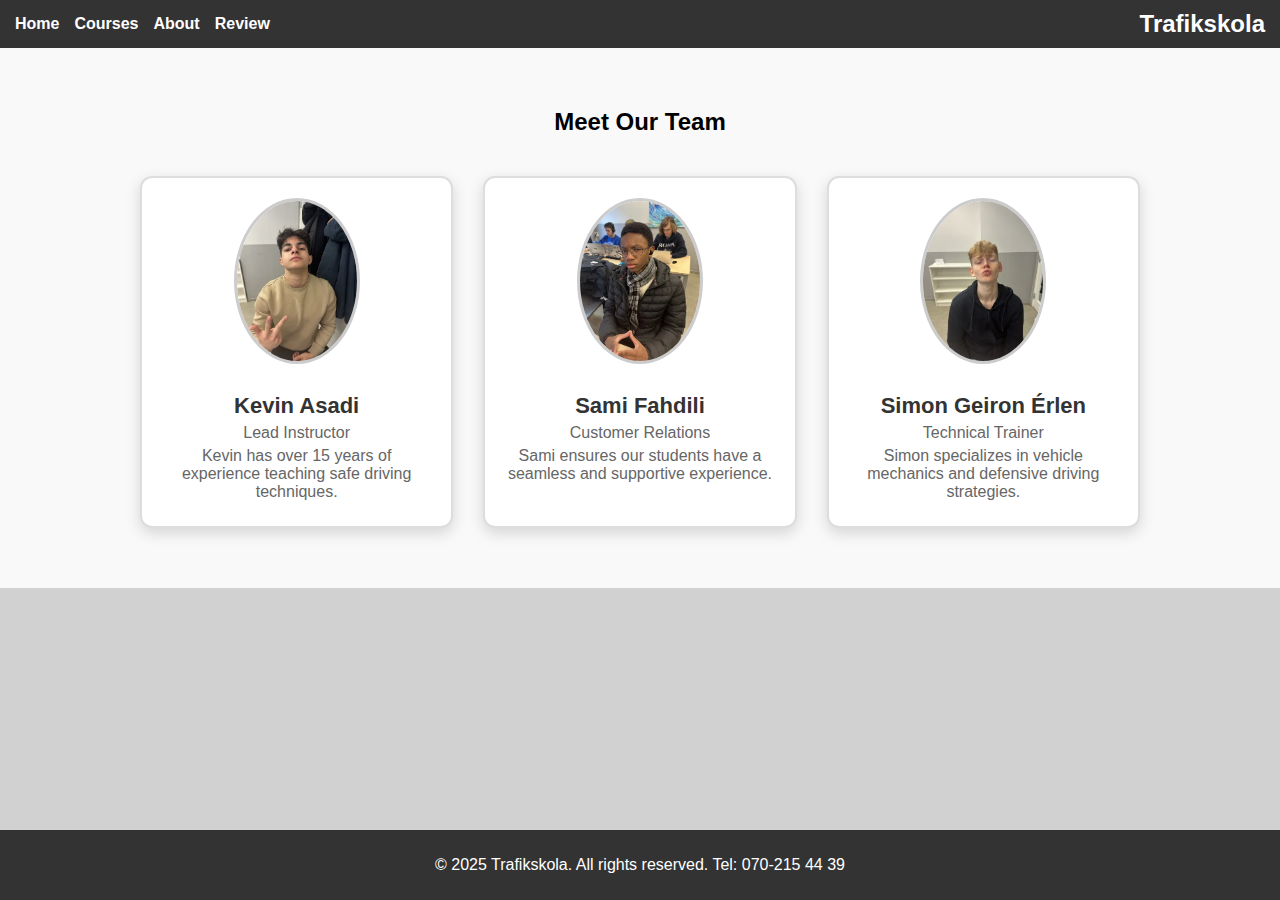
<file: about.html>
<!DOCTYPE html>
<html lang="en">
<head>
    <meta charset="UTF-8">
    <meta name="viewport" content="width=device-width, initial-scale=1.0">
    <link rel="stylesheet" href="css/style.css">
    <title>About Us</title>
</head>
<body>
    <div class="container">
        <header id="header">
            <nav id="nav">
                <ul>
                    <li><a href="index.html">Home</a></li>
                    <li><a href="courses.html">Courses</a></li>
                    <li><a href="about.html">About</a></li>
                    <li><a href="review.html">Review</a></li>
                </ul>
            </nav>
            <div id="logo">
                <h1><a href="index.html">Trafikskola</a></h1>
            </div>
        </header>

        <section id="about-section">
            <h2>Meet Our Team</h2>
            <div class="team-container">
                <div class="team-member">
                    <img src="img/employee1.png" alt="Kevin Asadi">
                    <h3>Kevin Asadi</h3>
                    <p class="position">Lead Instructor</p>
                    <p class="description">Kevin has over 15 years of experience teaching safe driving techniques.</p>
                </div>
                <div class="team-member">
                    <img src="img/employee2.png" alt="Sami Fahdili">
                    <h3>Sami Fahdili</h3>
                    <p class="position">Customer Relations</p>
                    <p class="description">Sami ensures our students have a seamless and supportive experience.</p>
                </div>
                <div class="team-member">
                    <img src="img/employee3.png" alt="Simon Geiron">
                    <h3>Simon Geiron Érlen</h3>                    <p class="position">Technical Trainer</p>
                    <p class="description">Simon specializes in vehicle mechanics and defensive driving strategies.</p>
                </div>
            </div>
        </section>

        <footer id="footer">
            <p>&copy; 2025 Trafikskola. All rights reserved. Tel: 070-215 44 39</p>
        </footer>
    </div>
</body>
</html>
</file>
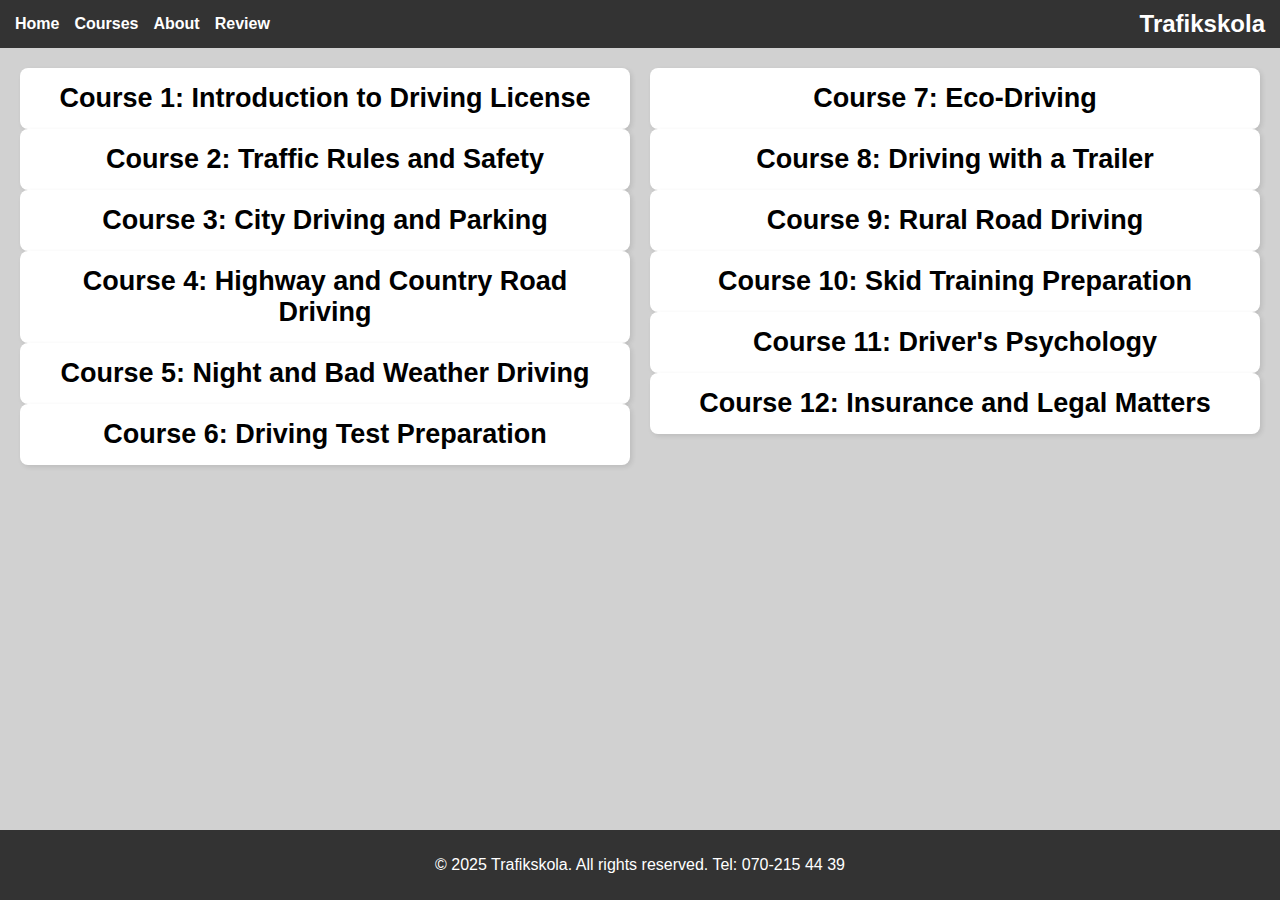
<file: courses.html>
<!DOCTYPE html>
<html lang="en">
<head>
    <meta charset="UTF-8">
    <meta name="viewport" content="width=device-width, initial-scale=1.0">
    <link rel="stylesheet" href="css/style.css">
    <title>Courses</title>
</head>
<div class="container">
    <!-- Header with navigation and title -->
    <header id="header">
        <nav id="nav">
            <ul>
                <li><a href="index.html">Home</a></li>
                <li><a href="courses.html">Courses</a></li>
                <li><a href="about.html">About</a></li>
                <li><a href="review.html">Review</a></li>
            </ul>
        </nav>
        <div id="logo">
            <h1><a href="index.html">Trafikskola</a></h1>
        </div>
        
    </header>
<body>
    <section class="box-container">
        <div class="box-column">
            <div class="box" onclick="toggleBox(this)">
                <h2>Course 1: Introduction to Driving License</h2>
                <p class="box-content">This course provides a basic introduction to obtaining a driver's license...</p>
            </div>
    
            <div class="box" onclick="toggleBox(this)">
                <h2>Course 2: Traffic Rules and Safety</h2>
                <p class="box-content">Learn all the important traffic rules, road signs, and safety regulations...</p>
            </div>
    
            <div class="box" onclick="toggleBox(this)">
                <h2>Course 3: City Driving and Parking</h2>
                <p class="box-content">Gain a deeper understanding of how to drive in city traffic...</p>
            </div>
    
            <div class="box" onclick="toggleBox(this)">
                <h2>Course 4: Highway and Country Road Driving</h2>
                <p class="box-content">This course focuses on driving on country roads and highways...</p>
            </div>
    
            <div class="box" onclick="toggleBox(this)">
                <h2>Course 5: Night and Bad Weather Driving</h2>
                <p class="box-content">Driving in the dark and in poor weather conditions requires extra knowledge...</p>
            </div>
    
            <div class="box" onclick="toggleBox(this)">
                <h2>Course 6: Driving Test Preparation</h2>
                <p class="box-content">The final course helps you prepare for your driving test...</p>
            </div>
        </div>
    
        <div class="box-column">
            <div class="box" onclick="toggleBox(this)">
                <h2>Course 7: Eco-Driving</h2>
                <p class="box-content">Learn how to drive fuel-efficiently and save money...</p>
            </div>
    
            <div class="box" onclick="toggleBox(this)">
                <h2>Course 8: Driving with a Trailer</h2>
                <p class="box-content">A course for those who want to learn how to drive with a trailer...</p>
            </div>
    
            <div class="box" onclick="toggleBox(this)">
                <h2>Course 9: Rural Road Driving</h2>
                <p class="box-content">Techniques for safe driving on rural roads and smaller routes...</p>
            </div>
    
            <div class="box" onclick="toggleBox(this)">
                <h2>Course 10: Skid Training Preparation</h2>
                <p class="box-content">How to handle slippery roads and difficult driving conditions...</p>
            </div>
    
            <div class="box" onclick="toggleBox(this)">
                <h2>Course 11: Driver's Psychology</h2>
                <p class="box-content">How stress, fatigue, and emotions affect your driving ability...</p>
            </div>
    
            <div class="box" onclick="toggleBox(this)">
                <h2>Course 12: Insurance and Legal Matters</h2>
                <p class="box-content">What you need to know about traffic insurance and traffic laws...</p>
            </div>
        </div>
    </section>
    
    

        <footer id="footer">
            <p>&copy; 2025 Trafikskola. All rights reserved. Tel: 070-215 44 39</p>
        </footer>
    </div>

    <script src="js/kevin.js"></script>
</body>
</html>
</file>
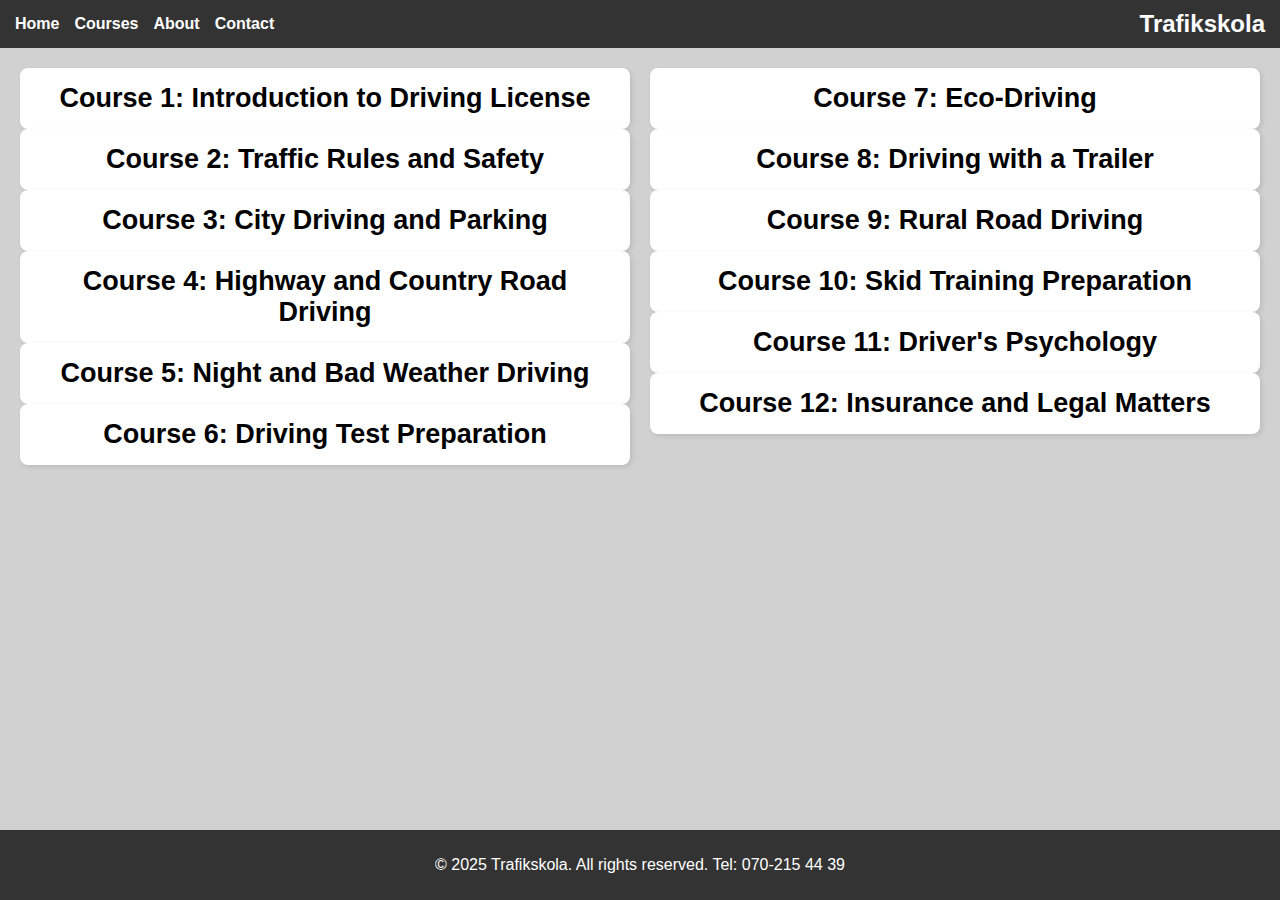
<file: index2.html>
<!DOCTYPE html>
<html lang="en">
<head>
    <meta charset="UTF-8">
    <meta name="viewport" content="width=device-width, initial-scale=1.0">
    <link rel="stylesheet" href="css/style.css">
    <title>Courses</title>
</head>
<div class="container">
    <!-- Header with navigation and title -->
    <header id="header">
        <nav id="nav">
            <ul>
                <li><a href="http://127.0.0.1:5500/index.html">Home</a></li>
                <li><a href="http://127.0.0.1:5500/index2.html">Courses</a></li>
                <li><a href="#about">About</a></li>
                <li><a href="#contact">Contact</a></li>
            </ul>
        </nav>
        <div id="logo">
            <h1><a href="http://127.0.0.1:5500/index.html">Trafikskola</a></h1>
        </div>
        
    </header>
<body>
    <section class="box-container">
        <div class="box-column">
            <div class="box" onclick="toggleBox(this)">
                <h2>Course 1: Introduction to Driving License</h2>
                <p class="box-content">This course provides a basic introduction to obtaining a driver's license...</p>
            </div>
    
            <div class="box" onclick="toggleBox(this)">
                <h2>Course 2: Traffic Rules and Safety</h2>
                <p class="box-content">Learn all the important traffic rules, road signs, and safety regulations...</p>
            </div>
    
            <div class="box" onclick="toggleBox(this)">
                <h2>Course 3: City Driving and Parking</h2>
                <p class="box-content">Gain a deeper understanding of how to drive in city traffic...</p>
            </div>
    
            <div class="box" onclick="toggleBox(this)">
                <h2>Course 4: Highway and Country Road Driving</h2>
                <p class="box-content">This course focuses on driving on country roads and highways...</p>
            </div>
    
            <div class="box" onclick="toggleBox(this)">
                <h2>Course 5: Night and Bad Weather Driving</h2>
                <p class="box-content">Driving in the dark and in poor weather conditions requires extra knowledge...</p>
            </div>
    
            <div class="box" onclick="toggleBox(this)">
                <h2>Course 6: Driving Test Preparation</h2>
                <p class="box-content">The final course helps you prepare for your driving test...</p>
            </div>
        </div>
    
        <div class="box-column">
            <div class="box" onclick="toggleBox(this)">
                <h2>Course 7: Eco-Driving</h2>
                <p class="box-content">Learn how to drive fuel-efficiently and save money...</p>
            </div>
    
            <div class="box" onclick="toggleBox(this)">
                <h2>Course 8: Driving with a Trailer</h2>
                <p class="box-content">A course for those who want to learn how to drive with a trailer...</p>
            </div>
    
            <div class="box" onclick="toggleBox(this)">
                <h2>Course 9: Rural Road Driving</h2>
                <p class="box-content">Techniques for safe driving on rural roads and smaller routes...</p>
            </div>
    
            <div class="box" onclick="toggleBox(this)">
                <h2>Course 10: Skid Training Preparation</h2>
                <p class="box-content">How to handle slippery roads and difficult driving conditions...</p>
            </div>
    
            <div class="box" onclick="toggleBox(this)">
                <h2>Course 11: Driver's Psychology</h2>
                <p class="box-content">How stress, fatigue, and emotions affect your driving ability...</p>
            </div>
    
            <div class="box" onclick="toggleBox(this)">
                <h2>Course 12: Insurance and Legal Matters</h2>
                <p class="box-content">What you need to know about traffic insurance and traffic laws...</p>
            </div>
        </div>
    </section>
    
    

        <footer id="footer">
            <p>&copy; 2025 Trafikskola. All rights reserved. Tel: 070-215 44 39</p>
        </footer>
    </div>

    <script src="js/kevin.js"></script>
</body>
</html>
</file>
<file: css/style.css>
/* Global Styles */
body, html {
    margin: 0;
    padding: 0;
    font-family: Arial, sans-serif;
    background-color:#d1d1d1
}

nav ul li a:hover {
    background-color: #555; 
    color: #ffd700; 
    padding: 5px 10px;
    border-radius: 5px;
    transition: all 0.3s ease;
}

.container {
    display: flex;
    flex-direction: column;
    min-height: 100vh;
}

header {
    display: flex;
    justify-content: space-between;
    align-items: center;
    background-color: #333;
    color: white;
    padding: 10px 15px;
}

#logo {
    margin-left: auto;
    text-align: right;
}

#logo h1 {
    margin: 0;
    font-size: 24px;
}

#logo h1 a {
    color: white;
    text-decoration: none;
    transition: color 0.3s ease;
}

#logo h1 a:hover {
    color: #ffd700; /* Gold color on hover */
}


nav {
    margin-right: auto;
}

nav ul {
    list-style: none;
    padding: 0;
    margin: 0;
    display: flex;
}

nav ul li {
    margin-right: 15px;
}

nav ul li a {
    color: white;
    text-decoration: none;
    font-weight: bold;
}

/* Image Section */
#image-section img {
    width: 100%;
    height: auto;
}

/* Box Section */
.box-container {
    display: grid;
    grid-template-columns: repeat(2, 1fr);
    gap: 20px;
    padding: 20px;
    justify-content: center;
}

.box {
    background-color: white;
    padding: 15px;
    text-align: center;
    font-size: 18px;
    font-weight: bold;
    border-radius: 8px;
    box-shadow: 2px 2px 5px rgba(0, 0, 0, 0.1);
    cursor: pointer;
    transition: all 0.3s ease;
}

.box:hover {
    background-color: #e0e0e0;
}

.box h2 {
    margin: 0;
}

.box-content {
    display: none;
    font-size: 16px;
    font-weight: normal;
    margin-top: 10px;
    text-align: left;
}

/* Expanded animation */
.box.expanded {
    padding: 20px;
    background-color: rgb(232, 232, 232)
}

.box.expanded .box-content {
    display: block;
}

/* Responsive Design */
@media (max-width: 768px) {
    .box-container {
        display: flex;
        flex-direction: column;
        align-items: center;
    }
    
    .box {
        width: 90%;
        font-size: 16px;
    }
}

/* Article Section */
article {
    padding: 20px;
    background-color: #f4f4f4;
}

/* Footer Section */
footer {
    background-color: #333;
    color: white;
    text-align: center;
    padding: 10px;
    margin-top: auto;
}

@media (max-width: 768px) {
    header {
        flex-direction: row;
        justify-content: space-between;
        padding: 10px 15px;
    }

    #logo {
        margin-left: auto;
        text-align: right;
    }

    #logo h1 {
        font-size: 24px;
    }

    nav {
        margin-right: auto;
    }

    nav ul {
        flex-direction: column;
        align-items: flex-start;
    }

    nav ul li {
        margin-bottom: 5px;
    }

    nav ul li a {
        font-size: 14px;
        padding: 5px 0;
    }
}

/* About Page - Team Section */
#about-section {
    text-align: center;
    padding: 40px 20px;
    background-color: #f9f9f9;
}

.team-container {
    display: grid;
    grid-template-columns: repeat(auto-fit, minmax(280px, 1fr));
    gap: 30px;
    padding: 20px;
    max-width: 1000px;
    margin: 0 auto;
}

.team-member {
    background-color: white;
    padding: 20px;
    border-radius: 12px;
    box-shadow: 0 5px 15px rgba(0, 0, 0, 0.15);
    text-align: center;
    border: 2px solid #ddd;
    transition: transform 0.3s ease, box-shadow 0.3s ease;
}

.team-member:hover {
    transform: translateY(-5px);
    box-shadow: 0 8px 20px rgba(0, 0, 0, 0.2);
}

.team-member img {
    width: 100%;
    max-width: 120px;
    height: auto;
    border-radius: 50%;
    margin-bottom: 15px;
    border: 3px solid #ccc;
}

.team-member h3 {
    margin: 10px 0 5px;
    font-size: 22px;
    color: #333;
}

.team-member p {
    margin: 5px 0;
    color: #666;
    font-size: 16px;
}

/* reviews sida */
#reviews {
    padding: 20px;
    background-color: #f4f4f4;
    text-align: center;
}

.review-grid {
    display: grid;
    grid-template-columns: repeat(auto-fit, minmax(300px, 1fr));
    gap: 15px;
    max-width: 900px;
    margin: auto;
    padding: 10px;
}

.review {
    background-color: white;
    padding: 15px;
    border-radius: 8px;
    box-shadow: 2px 2px 5px rgba(0, 0, 0, 0.1);
    transition: transform 0.3s ease, box-shadow 0.3s ease;
}

.review:hover {
    transform: translateY(-5px);
    box-shadow: 4px 4px 10px rgba(0, 0, 0, 0.2);
}

.reviewer-name {
    font-weight: bold;
    color: #333;
}

.stars {
    font-size: 20px;
    color: gold;
}

/* Responsive Design */
@media (max-width: 768px) {
    .review-grid {
        grid-template-columns: 1fr;
    }
}
</file>
